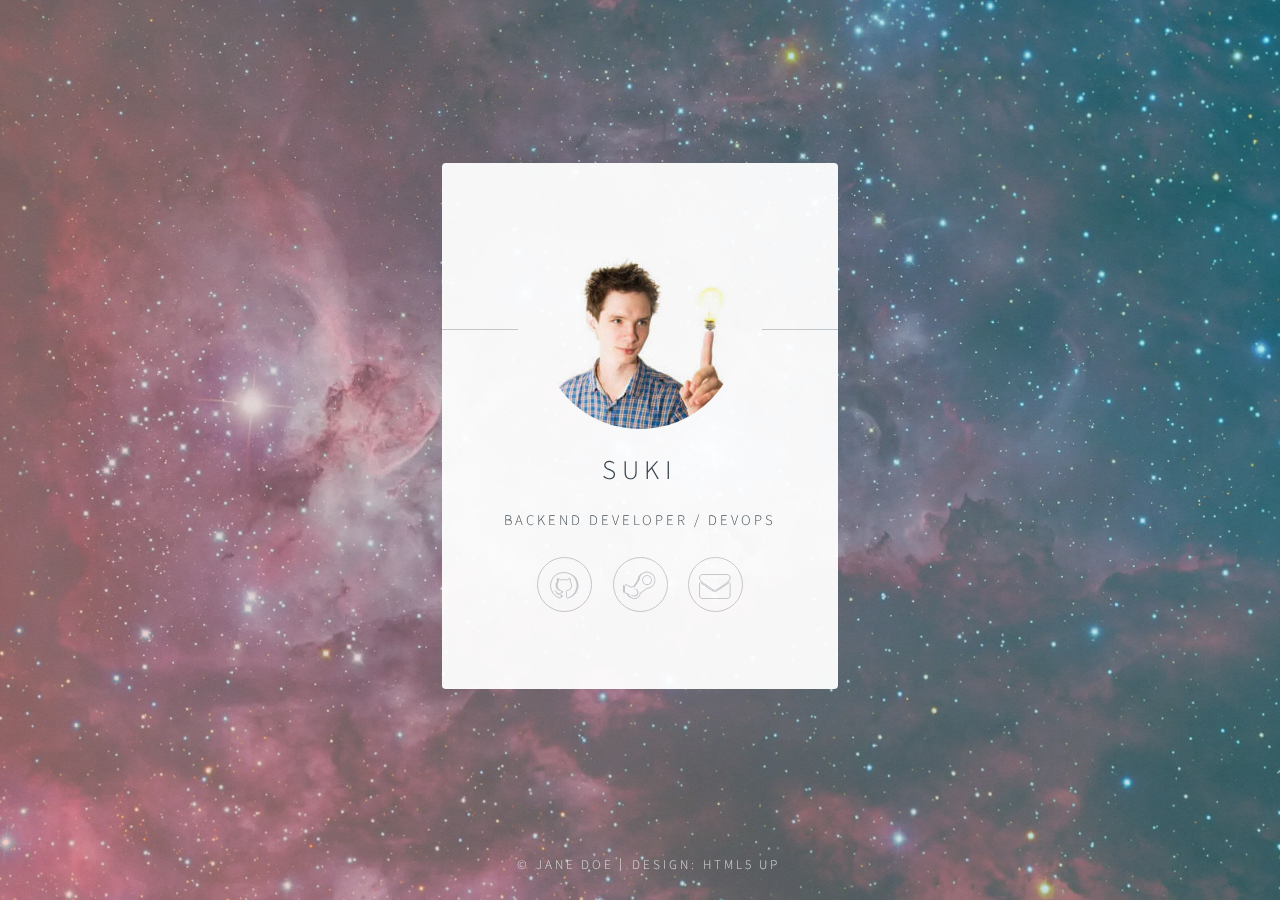
<file: index.html>
<!DOCTYPE HTML>

<!-- PTN.400585 suki.wtf 88321312 -->

<!--
	Identity by HTML5 UP
	html5up.net | @ajlkn
	Free for personal and commercial use under the CCA 3.0 license (html5up.net/license)
-->
<html>
	<head>
		<title>suki.wtf</title>
		<meta charset="utf-8" />
		<!-- Google Tag Manager -->
		<script>(function(w,d,s,l,i){w[l]=w[l]||[];w[l].push({'gtm.start':
		new Date().getTime(),event:'gtm.js'});var f=d.getElementsByTagName(s)[0],
		j=d.createElement(s),dl=l!='dataLayer'?'&l='+l:'';j.async=true;j.src=
		'https://www.googletagmanager.com/gtm.js?id='+i+dl;f.parentNode.insertBefore(j,f);
		})(window,document,'script','dataLayer','GTM-WKPZZ7S');</script>
		<!-- End Google Tag Manager -->

		<meta name="viewport" content="width=device-width, initial-scale=1" />
		<!--[if lte IE 8]><script src="assets/js/html5shiv.js"></script><![endif]-->
		<link rel="stylesheet" href="assets/css/main.css" />
		<link rel="icon" type="image/png" sizes="192x192"  href="./android-icon-192x192.png">
		<!--[if lte IE 9]><link rel="stylesheet" href="assets/css/ie9.css" /><![endif]-->
		<!--[if lte IE 8]><link rel="stylesheet" href="assets/css/ie8.css" /><![endif]-->
		<noscript><link rel="stylesheet" href="assets/css/noscript.css" /></noscript>
	</head>
	<body class="is-loading">
	<!-- Google Tag Manager (noscript) -->
	<noscript><iframe src="https://www.googletagmanager.com/ns.html?id=GTM-WKPZZ7S"
	height="0" width="0" style="display:none;visibility:hidden"></iframe></noscript>
	<!-- End Google Tag Manager (noscript) -->

		<!-- Wrapper -->
			<div id="wrapper">

				<!-- Main -->
					<section id="main">
						<header>
							<span class="avatar"><img src="images/avatar.jpg" alt="" /></span>
							<h1>Suki</h1>
							<p>backend developer / devops</p>
						</header>
						<footer>
							<ul class="icons">
								<!-- <li><a href="https://www.linkedin.com/in/boukal/" class="fa-linkedin">LinkedIn</a></li> -->
								<li><a href="https://github.com/SukiCZ" class="fa-github">GitHub</a></li>
								<li><a href="http://steamcommunity.com/id/SukiCZ/" class="fa-steam">GitHub</a></li>
								<li><a onclick="display_form('contactMe')", class="fa-envelope">Contact me</a></li>
							</ul>
							<div id="contactMe", style="display:none;">
								<hr>
								<form action="https://formspree.io/f/xzbkwjza", method="POST">
									<input type="email" name="_replyto", placeholder="Email to reply to/blank">
									<textarea name="message", placeholder="Your message", required></textarea>
									<input type="submit" value="Send">
								</form>
							</div>
						</footer>
					</section>

				<!-- Footer -->
					<footer id="footer">
						<ul class="copyright">
							<li>&copy; Jane Doe</li><li>Design: <a href="http://html5up.net">HTML5 UP</a></li>
						</ul>
					</footer>

			</div>

		<!-- Scripts -->
			<!--[if lte IE 8]><script src="assets/js/respond.min.js"></script><![endif]-->
			<script>
				if ('addEventListener' in window) {
					window.addEventListener('load', function() { document.body.className = document.body.className.replace(/\bis-loading\b/, ''); });
					document.body.className += (navigator.userAgent.match(/(MSIE|rv:11\.0)/) ? ' is-ie' : '');
				}
				function display_form(id){
					var c = document.getElementById(id);
					if (c.style.display === "none") {
						c.style.display = "block";
					} else {
						c.style.display = "none";
					}
				}
			</script>

			<!-- Global site tag (gtag.js) - Google Analytics -->
			<script async src="https://www.googletagmanager.com/gtag/js?id=UA-93004120-1"></script>
			<script>
			  window.dataLayer = window.dataLayer || [];
			  function gtag(){dataLayer.push(arguments);}
			  gtag('js', new Date());

			  gtag('config', 'UA-93004120-1');
			</script>
			<script src="assets/js/modernizr.js"></script>
		<!-- /Scripts -->
	</body>
</html>
</file>
<file: assets/css/ie9.css>
/*
	Identity by HTML5 UP
	html5up.net | @ajlkn
	Free for personal and commercial use under the CCA 3.0 license (html5up.net/license)
*/

/* Basic */

	body {
		background-image: url("../../images/bg.jpg");
		background-repeat: no-repeat;
		background-size: cover;
		background-position: bottom center;
		background-attachment: fixed;
	}

		body:after {
			display: none;
		}

/* List */

	ul.icons li a:before {
		color: #c8cccf;
	}

	ul.icons li a:hover:before {
		color: #ff7496;
	}

/* Wrapper */

	#wrapper {
		text-align: center;
	}

/* Main */

	#main {
		display: inline-block;
	}
</file>
<file: assets/css/ie8.css>
/*
	Identity by HTML5 UP
	html5up.net | @ajlkn
	Free for personal and commercial use under the CCA 3.0 license (html5up.net/license)
*/

/* List */

	ul.icons li a {
		-ms-behavior: url("assets/js/PIE.htc");
	}

		ul.icons li a:before {
			text-align: center;
			font-size: 26px;
		}

/* Main */

	#main {
		-ms-behavior: url("assets/js/PIE.htc");
	}

		#main .avatar img {
			-ms-behavior: url("assets/js/PIE.htc");
		}

/* Footer */

	#footer {
		color: #fff;
	}

		#footer .copyright li {
			border-left: solid 1px #fff;
		}
</file>
<file: assets/css/noscript.css>
/*
	Identity by HTML5 UP
	html5up.net | @ajlkn
	Free for personal and commercial use under the CCA 3.0 license (html5up.net/license)
*/

/* Basic */

	body:after {
		display: none;
	}

/* Main */

	#main {
		-moz-transform: none !important;
		-webkit-transform: none !important;
		-ms-transform: none !important;
		transform: none !important;
		opacity: 1 !important;
	}
</file>
<file: assets/css/main.css>
@charset "UTF-8";
@import url(font-awesome.min.css);
@import url("https://fonts.googleapis.com/css?family=Source+Sans+Pro:300");

/*
	Identity by HTML5 UP
	html5up.net | @ajlkn
	Free for personal and commercial use under the CCA 3.0 license (html5up.net/license)
*/

/* Reset */

	html, body, div, span, applet, object, iframe, h1, h2, h3, h4, h5, h6, p, blockquote, pre, a, abbr, acronym, address, big, cite, code, del, dfn, em, img, ins, kbd, q, s, samp, small, strike, strong, sub, sup, tt, var, b, u, i, center, dl, dt, dd, ol, ul, li, fieldset, form, label, legend, table, caption, tbody, tfoot, thead, tr, th, td, article, aside, canvas, details, embed, figure, figcaption, footer, header, hgroup, menu, nav, output, ruby, section, summary, time, mark, audio, video {
		margin: 0;
		padding: 0;
		border: 0;
		font-size: 100%;
		font: inherit;
		vertical-align: baseline;
	}

	article, aside, details, figcaption, figure, footer, header, hgroup, menu, nav, section {
		display: block;
	}

	body {
		line-height: 1;
	}

	ol, ul {
		list-style: none;
	}

	blockquote, q {
		quotes: none;
	}

	blockquote:before, blockquote:after, q:before, q:after {
		content: '';
		content: none;
	}

	table {
		border-collapse: collapse;
		border-spacing: 0;
	}

	body {
		-webkit-text-size-adjust: none;
	}

/* Box Model */

	*, *:before, *:after {
		-moz-box-sizing: border-box;
		-webkit-box-sizing: border-box;
		box-sizing: border-box;
	}

/* Basic */

	@media screen and (max-width: 480px) {

		html, body {
			min-width: 320px;
		}

	}

	body.is-loading *, body.is-loading *:before, body.is-loading *:after {
		-moz-animation: none !important;
		-webkit-animation: none !important;
		-ms-animation: none !important;
		animation: none !important;
		-moz-transition: none !important;
		-webkit-transition: none !important;
		-ms-transition: none !important;
		transition: none !important;
	}

	html {
		height: 100%;
	}

	.no-webp body {
		height: 100%;
		background-color: #ffffff;
		background-image: url("images/overlay.png"), -moz-linear-gradient(60deg, rgba(255, 165, 150, 0.5) 5%, rgba(0, 228, 255, 0.35)), url("../../images/bg.jpg");
		background-image: url("images/overlay.png"), -webkit-linear-gradient(60deg, rgba(255, 165, 150, 0.5) 5%, rgba(0, 228, 255, 0.35)), url("../../images/bg.jpg");
		background-image: url("images/overlay.png"), -ms-linear-gradient(60deg, rgba(255, 165, 150, 0.5) 5%, rgba(0, 228, 255, 0.35)), url("../../images/bg.jpg");
		background-image: url("images/overlay.png"), linear-gradient(60deg, rgba(255, 165, 150, 0.5) 5%, rgba(0, 228, 255, 0.35)), url("../../images/bg.jpg");
		background-repeat: repeat,			no-repeat,			no-repeat;
		background-size: 100px 100px, cover,				cover;
		background-position: top left,		center center,		bottom center;
		background-attachment: fixed,			fixed,				fixed;
	}

	.webp body {
		height: 100%;
		background-color: #ffffff;
		background-image: url("images/overlay.png"), -moz-linear-gradient(60deg, rgba(255, 165, 150, 0.5) 5%, rgba(0, 228, 255, 0.35)), url("../../images/bg.webp");
		background-image: url("images/overlay.png"), -webkit-linear-gradient(60deg, rgba(255, 165, 150, 0.5) 5%, rgba(0, 228, 255, 0.35)), url("../../images/bg.webp");
		background-image: url("images/overlay.png"), -ms-linear-gradient(60deg, rgba(255, 165, 150, 0.5) 5%, rgba(0, 228, 255, 0.35)), url("../../images/bg.webp");
		background-image: url("images/overlay.png"), linear-gradient(60deg, rgba(255, 165, 150, 0.5) 5%, rgba(0, 228, 255, 0.35)), url("../../images/bg.webp");
		background-repeat: repeat,			no-repeat,			no-repeat;
		background-size: 100px 100px, cover,				cover;
		background-position: top left,		center center,		bottom center;
		background-attachment: fixed,			fixed,				fixed;
	}

		body:after {
			content: '';
			display: block;
			position: fixed;
			top: 0;
			left: 0;
			width: 100%;
			height: inherit;
			opacity: 0;
			z-index: 1;
			background-color: #ffffff;
			background-image: url("images/overlay.png"), -moz-linear-gradient(60deg, rgba(255, 165, 150, 0.5) 5%, rgba(0, 228, 255, 0.35));
			background-image: url("images/overlay.png"), -webkit-linear-gradient(60deg, rgba(255, 165, 150, 0.5) 5%, rgba(0, 228, 255, 0.35));
			background-image: url("images/overlay.png"), -ms-linear-gradient(60deg, rgba(255, 165, 150, 0.5) 5%, rgba(0, 228, 255, 0.35));
			background-image: url("images/overlay.png"), linear-gradient(60deg, rgba(255, 165, 150, 0.5) 5%, rgba(0, 228, 255, 0.35));
			background-repeat: repeat,			no-repeat;
			background-size: 100px 100px, cover;
			background-position: top left,		center center;
			-moz-transition: opacity 1.75s ease-out;
			-webkit-transition: opacity 1.75s ease-out;
			-ms-transition: opacity 1.75s ease-out;
			transition: opacity 1.75s ease-out;
		}

		body.is-loading:after {
			opacity: 1;
		}

/* Type */

	body, input, select, textarea {
		color: #414f57;
		font-family: "Source Sans Pro", Helvetica, sans-serif;
		font-size: 14pt;
		font-weight: 300;
		line-height: 2;
		letter-spacing: 0.2em;
		text-transform: uppercase;
	}

		@media screen and (max-width: 1680px) {

			body, input, select, textarea {
				font-size: 11pt;
			}

		}

		@media screen and (max-width: 480px) {

			body, input, select, textarea {
				font-size: 10pt;
				line-height: 1.75;
			}

		}

	a {
		-moz-transition: color 0.2s ease, border-color 0.2s ease;
		-webkit-transition: color 0.2s ease, border-color 0.2s ease;
		-ms-transition: color 0.2s ease, border-color 0.2s ease;
		transition: color 0.2s ease, border-color 0.2s ease;
		color: inherit;
		text-decoration: none;
	}

		a:before {
			-moz-transition: color 0.2s ease, text-shadow 0.2s ease;
			-webkit-transition: color 0.2s ease, text-shadow 0.2s ease;
			-ms-transition: color 0.2s ease, text-shadow 0.2s ease;
			transition: color 0.2s ease, text-shadow 0.2s ease;
		}

		a:hover {
			color: #ff7496;
		}

	strong, b {
		color: #313f47;
	}

	em, i {
		font-style: italic;
	}

	p {
		margin: 0 0 1.5em 0;
	}

	h1, h2, h3, h4, h5, h6 {
		color: #313f47;
		line-height: 1.5;
		margin: 0 0 0.75em 0;
	}

		h1 a, h2 a, h3 a, h4 a, h5 a, h6 a {
			color: inherit;
			text-decoration: none;
		}

	h1 {
		font-size: 1.85em;
		letter-spacing: 0.22em;
		margin: 0 0 0.525em 0;
	}

	h2 {
		font-size: 1.25em;
	}

	h3 {
		font-size: 1em;
	}

	h4 {
		font-size: 1em;
	}

	h5 {
		font-size: 1em;
	}

	h6 {
		font-size: 1em;
	}

	@media screen and (max-width: 480px) {

		h1 {
			font-size: 1.65em;
		}

	}

	sub {
		font-size: 0.8em;
		position: relative;
		top: 0.5em;
	}

	sup {
		font-size: 0.8em;
		position: relative;
		top: -0.5em;
	}

	hr {
		border: 0;
		border-bottom: solid 1px #c8cccf;
		margin: 3em 0;
	}

/* Form */

	form {
		margin: 0 0 1.5em 0;
	}

		form > .field {
			margin: 0 0 1.5em 0;
		}

			form > .field > :last-child {
				margin-bottom: 0;
			}

	label {
		color: #313f47;
		display: block;
		font-size: 0.9em;
		margin: 0 0 0.75em 0;
	}

	input[type="text"],
	input[type="password"],
	input[type="email"],
	input[type="tel"],
	select,
	textarea {
		-moz-appearance: none;
		-webkit-appearance: none;
		-ms-appearance: none;
		appearance: none;
		border-radius: 4px;
		border: solid 1px #c8cccf;
		color: inherit;
		display: block;
		outline: 0;
		padding: 0 1em;
		text-decoration: none;
		width: 100%;
	}

		input[type="text"]:invalid,
		input[type="password"]:invalid,
		input[type="email"]:invalid,
		input[type="tel"]:invalid,
		select:invalid,
		textarea:invalid {
			box-shadow: none;
		}

		input[type="text"]:focus,
		input[type="password"]:focus,
		input[type="email"]:focus,
		input[type="tel"]:focus,
		select:focus,
		textarea:focus {
			border-color: #ff7496;
		}

	.select-wrapper {
		text-decoration: none;
		display: block;
		position: relative;
	}

		.select-wrapper:before {
			content: "";
			-moz-osx-font-smoothing: grayscale;
			-webkit-font-smoothing: antialiased;
			font-family: FontAwesome;
			font-style: normal;
			font-weight: normal;
			text-transform: none !important;
		}

		.select-wrapper:before {
			color: #c8cccf;
			display: block;
			height: 2.75em;
			line-height: 2.75em;
			pointer-events: none;
			position: absolute;
			right: 0;
			text-align: center;
			top: 0;
			width: 2.75em;
		}

		.select-wrapper select::-ms-expand {
			display: none;
		}

	input[type="text"],
	input[type="password"],
	input[type="email"],
	select {
		height: 2.75em;
		margin: 0 0 1.5em 0;
	}

	textarea {
		padding: 0.75em 1em;
		margin-bottom: 1.5em;
	}

	input[type="checkbox"],
	input[type="radio"] {
		-moz-appearance: none;
		-webkit-appearance: none;
		-ms-appearance: none;
		appearance: none;
		display: block;
		float: left;
		margin-right: -2em;
		opacity: 0;
		width: 1em;
		z-index: -1;
	}

		input[type="checkbox"] + label,
		input[type="radio"] + label {
			text-decoration: none;
			color: #414f57;
			cursor: pointer;
			display: inline-block;
			font-size: 1em;
			font-weight: 300;
			padding-left: 2.4em;
			padding-right: 0.75em;
			position: relative;
		}

			input[type="checkbox"] + label:before,
			input[type="radio"] + label:before {
				-moz-osx-font-smoothing: grayscale;
				-webkit-font-smoothing: antialiased;
				font-family: FontAwesome;
				font-style: normal;
				font-weight: normal;
				text-transform: none !important;
			}

			input[type="checkbox"] + label:before,
			input[type="radio"] + label:before {
				border-radius: 4px;
				border: solid 1px #c8cccf;
				content: '';
				display: inline-block;
				height: 1.65em;
				left: 0;
				line-height: 1.58125em;
				position: absolute;
				text-align: center;
				top: 0.15em;
				width: 1.65em;
			}

		input[type="checkbox"]:checked + label:before,
		input[type="radio"]:checked + label:before {
			color: #ff7496;
			content: '\f00c';
		}

		input[type="checkbox"]:focus + label:before,
		input[type="radio"]:focus + label:before {
			border-color: #ff7496;
		}

	input[type="checkbox"] + label:before {
		border-radius: 4px;
	}

	input[type="radio"] + label:before {
		border-radius: 100%;
	}

	::-webkit-input-placeholder {
		color: #616f77 !important;
		opacity: 1.0;
	}

	:-moz-placeholder {
		color: #616f77 !important;
		opacity: 1.0;
	}

	::-moz-placeholder {
		color: #616f77 !important;
		opacity: 1.0;
	}

	:-ms-input-placeholder {
		color: #616f77 !important;
		opacity: 1.0;
	}

	.formerize-placeholder {
		color: #616f77 !important;
		opacity: 1.0;
	}

/* Icon */

	.icon {
		text-decoration: none;
		position: relative;
		border-bottom: none;
	}

		.icon:before {
			-moz-osx-font-smoothing: grayscale;
			-webkit-font-smoothing: antialiased;
			font-family: FontAwesome;
			font-style: normal;
			font-weight: normal;
			text-transform: none !important;
		}

		.icon > .label {
			display: none;
		}

/* List */

	ol {
		list-style: decimal;
		margin: 0 0 1.5em 0;
		padding-left: 1.25em;
	}

		ol li {
			padding-left: 0.25em;
		}

	ul {
		list-style: disc;
		margin: 0 0 1.5em 0;
		padding-left: 1em;
	}

		ul li {
			padding-left: 0.5em;
		}

		ul.alt {
			list-style: none;
			padding-left: 0;
		}

			ul.alt li {
				border-top: solid 1px #c8cccf;
				padding: 0.5em 0;
			}

				ul.alt li:first-child {
					border-top: 0;
					padding-top: 0;
				}

		ul.icons {
			cursor: default;
			list-style: none;
			padding-left: 0;
			margin-top: -0.675em;
		}

			ul.icons li {
				display: inline-block;
				padding: 0.675em 0.5em;
			}

				ul.icons li a {
					text-decoration: none;
					position: relative;
					display: block;
					width: 3.75em;
					height: 3.75em;
					border-radius: 100%;
					border: solid 1px #c8cccf;
					line-height: 3.75em;
					overflow: hidden;
					text-align: center;
					text-indent: 3.75em;
					white-space: nowrap;
				}

					ul.icons li a:before {
						-moz-osx-font-smoothing: grayscale;
						-webkit-font-smoothing: antialiased;
						font-family: FontAwesome;
						font-style: normal;
						font-weight: normal;
						text-transform: none !important;
					}

					ul.icons li a:before {
						color: #ffffff;
						text-shadow: 1.25px 0px 0px #c8cccf, -1.25px 0px 0px #c8cccf, 0px 1.25px 0px #c8cccf, 0px -1.25px 0px #c8cccf;
					}

					ul.icons li a:hover:before {
						text-shadow: 1.25px 0px 0px #ff7496, -1.25px 0px 0px #ff7496, 0px 1.25px 0px #ff7496, 0px -1.25px 0px #ff7496;
					}

					ul.icons li a:before {
						position: absolute;
						top: 0;
						left: 0;
						width: inherit;
						height: inherit;
						font-size: 1.85rem;
						line-height: inherit;
						text-align: center;
						text-indent: 0;
					}

					ul.icons li a:hover {
						border-color: #ff7496;
					}

			@media screen and (max-width: 480px) {

				ul.icons li a:before {
					font-size: 1.5rem;
				}

			}

		ul.actions {
			cursor: default;
			list-style: none;
			padding-left: 0;
		}

			ul.actions li {
				display: inline-block;
				padding: 0 0.75em 0 0;
				vertical-align: middle;
			}

				ul.actions li:last-child {
					padding-right: 0;
				}

	dl {
		margin: 0 0 1.5em 0;
	}

		dl dt {
			display: block;
			margin: 0 0 0.75em 0;
		}

		dl dd {
			margin-left: 1.5em;
		}

/* Button */

	input[type="submit"],
	input[type="reset"],
	input[type="button"],
	button,
	.button {
		-moz-appearance: none;
		-webkit-appearance: none;
		-ms-appearance: none;
		appearance: none;
		-moz-transition: background-color 0.2s ease-in-out, border-color 0.2s ease-in-out, color 0.2s ease-in-out;
		-webkit-transition: background-color 0.2s ease-in-out, border-color 0.2s ease-in-out, color 0.2s ease-in-out;
		-ms-transition: background-color 0.2s ease-in-out, border-color 0.2s ease-in-out, color 0.2s ease-in-out;
		transition: background-color 0.2s ease-in-out, border-color 0.2s ease-in-out, color 0.2s ease-in-out;
		display: inline-block;
		height: 2.75em;
		line-height: 2.75em;
		padding: 0 1.5em;
		background-color: transparent;
		border-radius: 4px;
		border: solid 1px #c8cccf;
		color: #414f57 !important;
		cursor: pointer;
		text-align: center;
		text-decoration: none;
		white-space: nowrap;
	}

		input[type="submit"]:hover,
		input[type="reset"]:hover,
		input[type="button"]:hover,
		button:hover,
		.button:hover {
			border-color: #ff7496;
			color: #ff7496 !important;
		}

		input[type="submit"].icon,
		input[type="reset"].icon,
		input[type="button"].icon,
		button.icon,
		.button.icon {
			padding-left: 1.35em;
		}

			input[type="submit"].icon:before,
			input[type="reset"].icon:before,
			input[type="button"].icon:before,
			button.icon:before,
			.button.icon:before {
				margin-right: 0.5em;
			}

		input[type="submit"].fit,
		input[type="reset"].fit,
		input[type="button"].fit,
		button.fit,
		.button.fit {
			display: block;
			width: 100%;
			margin: 0 0 0.75em 0;
		}

		input[type="submit"].small,
		input[type="reset"].small,
		input[type="button"].small,
		button.small,
		.button.small {
			font-size: 0.8em;
		}

		input[type="submit"].big,
		input[type="reset"].big,
		input[type="button"].big,
		button.big,
		.button.big {
			font-size: 1.35em;
		}

		input[type="submit"].disabled, input[type="submit"]:disabled,
		input[type="reset"].disabled,
		input[type="reset"]:disabled,
		input[type="button"].disabled,
		input[type="button"]:disabled,
		button.disabled,
		button:disabled,
		.button.disabled,
		.button:disabled {
			-moz-pointer-events: none;
			-webkit-pointer-events: none;
			-ms-pointer-events: none;
			pointer-events: none;
			opacity: 0.5;
		}

/* Main */

	#main {
		position: relative;
		max-width: 100%;
		min-width: 27em;
		padding: 4.5em 3em 3em 3em ;
		background: #ffffff;
		border-radius: 4px;
		cursor: default;
		opacity: 0.95;
		text-align: center;
		-moz-transform-origin: 50% 50%;
		-webkit-transform-origin: 50% 50%;
		-ms-transform-origin: 50% 50%;
		transform-origin: 50% 50%;
		-moz-transform: rotateX(0deg);
		-webkit-transform: rotateX(0deg);
		-ms-transform: rotateX(0deg);
		transform: rotateX(0deg);
		-moz-transition: opacity 1s ease, -moz-transform 1s ease;
		-webkit-transition: opacity 1s ease, -webkit-transform 1s ease;
		-ms-transition: opacity 1s ease, -ms-transform 1s ease;
		transition: opacity 1s ease, transform 1s ease;
	}

		#main .avatar {
			position: relative;
			display: block;
			margin-bottom: 1.5em;
		}

			#main .avatar img {
				display: block;
				margin: 0 auto;
				border-radius: 100%;
				box-shadow: 0 0 0 1.5em #ffffff;
			}

			#main .avatar:before {
				content: '';
				display: block;
				position: absolute;
				top: 50%;
				left: -3em;
				width: calc(100% + 6em);
				height: 1px;
				z-index: -1;
				background: #c8cccf;
			}

			#main .wallet_icon {
				max-width: 2em;
				max-height: 2em;
			}

			#main #wallets p {
				text-align: left;
			}

			#main #wallets strong {
				font-weight: bold;
				font-size: 2em;
			}

			#main #wallets .address {
				font-size: 0.8em;
			}

		@media screen and (max-width: 480px) {

			#main {
				min-width: 0;
				width: 100%;
				padding: 4em 2em 2.5em 2em ;
			}

				#main .avatar:before {
					left: -2em;
					width: calc(100% + 4em);
				}

		}

		body.is-loading #main {
			opacity: 0;
			-moz-transform: rotateX(15deg);
			-webkit-transform: rotateX(15deg);
			-ms-transform: rotateX(15deg);
			transform: rotateX(15deg);
		}

/* Footer */

	#footer {
		-moz-align-self: -moz-flex-end;
		-webkit-align-self: -webkit-flex-end;
		-ms-align-self: -ms-flex-end;
		align-self: flex-end;
		width: 100%;
		padding: 1.5em 0 0 0;
		color: rgba(255, 255, 255, 0.75);
		cursor: default;
		text-align: center;
	}

		#footer .copyright {
			margin: 0;
			padding: 0;
			font-size: 0.9em;
			list-style: none;
		}

			#footer .copyright li {
				display: inline-block;
				margin: 0 0 0 0.45em;
				padding: 0 0 0 0.85em;
				border-left: solid 1px rgba(255, 255, 255, 0.5);
				line-height: 1;
			}

				#footer .copyright li:first-child {
					border-left: 0;
				}

/* Wrapper */

	#wrapper {
		display: -moz-flex;
		display: -webkit-flex;
		display: -ms-flex;
		display: flex;
		-moz-align-items: center;
		-webkit-align-items: center;
		-ms-align-items: center;
		align-items: center;
		-moz-justify-content: space-between;
		-webkit-justify-content: space-between;
		-ms-justify-content: space-between;
		justify-content: space-between;
		-moz-flex-direction: column;
		-webkit-flex-direction: column;
		-ms-flex-direction: column;
		flex-direction: column;
		-moz-perspective: 1000px;
		-webkit-perspective: 1000px;
		-ms-perspective: 1000px;
		perspective: 1000px;
		position: relative;
		min-height: 100%;
		padding: 1.5em;
		z-index: 2;
	}

		#wrapper > * {
			z-index: 1;
		}

		#wrapper:before {
			content: '';
			display: block;
		}

		@media screen and (max-width: 360px) {

			#wrapper {
				padding: 0.75em;
			}

		}

		body.is-ie #wrapper {
			height: 100%;
		}
</file>
